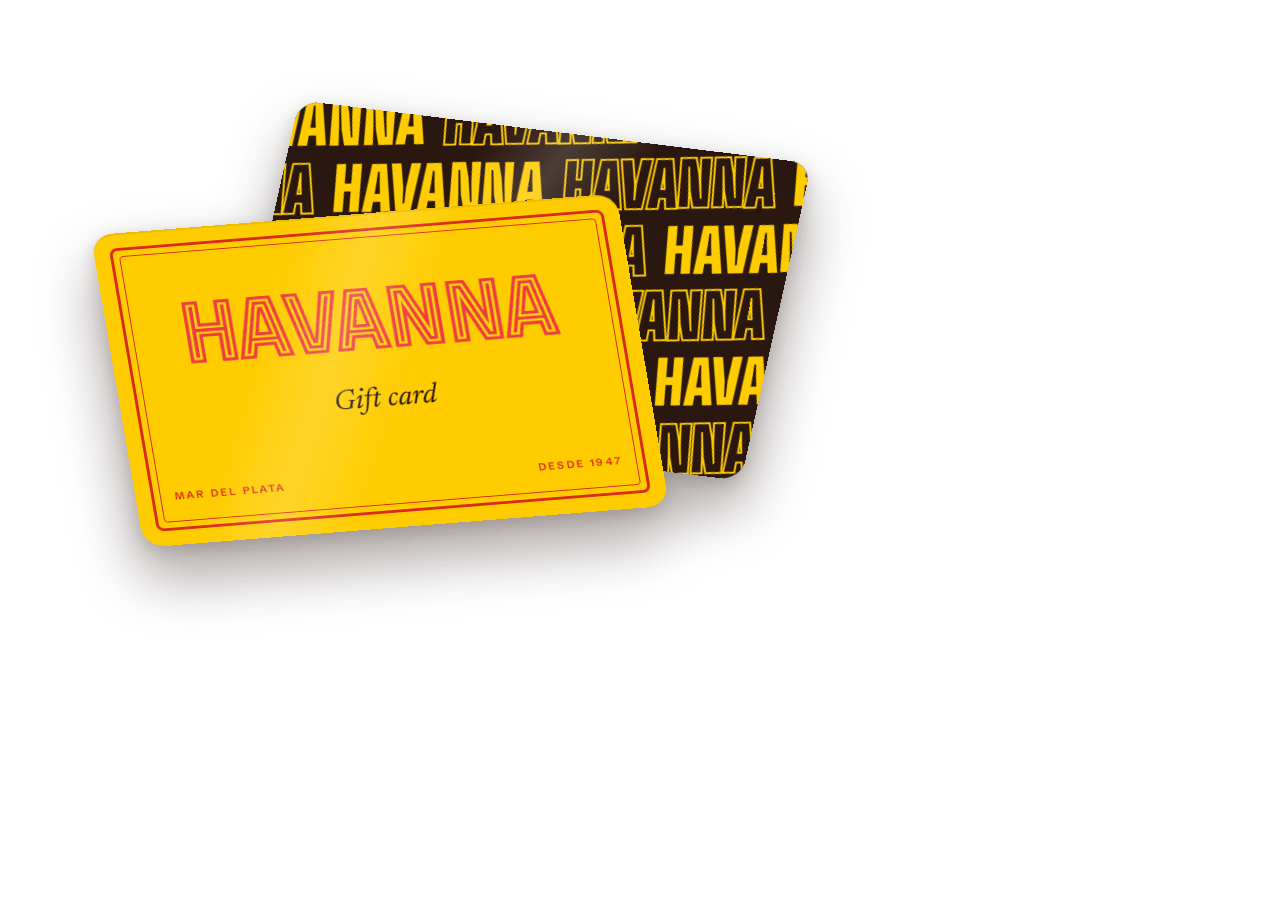
<file: fuentes/gift-card.html>
<!doctype html>
<!-- Escena de la gift card: se abre con un servidor local, se captura con fondo transparente (zoom 1.4) y se recorta a img/gift-card.webp -->
<html lang="es-AR">
<head>
<meta charset="utf-8">
<link href="https://fonts.googleapis.com/css2?family=Big+Shoulders+Display:wght@900&family=Newsreader:ital,opsz,wght@1,6..72,400&family=Schibsted+Grotesk:wght@600&display=swap" rel="stylesheet">
<style>
  /* escena de la gift card: dos tarjetas apoyadas, como los productos recortados del sitio */
  :root { --amarillo: #FFCC00; --rojo: #DA2A1C; --choco: #2A1710; --crema: #FFF6DE; }
  html, body { margin: 0; background: transparent; }
  .escena { width: 900px; height: 700px; position: relative; perspective: 1600px; }
  .tarjeta {
    position: absolute; width: 540px; height: 341px; border-radius: 22px; overflow: hidden;
    box-shadow: 0 2px 0 rgba(0,0,0,.08) inset;
  }
  .sombra { position: absolute; inset: 0; filter: drop-shadow(0 30px 30px rgba(42, 23, 16, .35)) drop-shadow(0 6px 8px rgba(42, 23, 16, .2)); }

  /* dorso: rojo con el patrón de los pouches, HAVANNA llena y hueca */
  .dorso { left: 250px; top: 120px; background: var(--choco); transform: rotateX(18deg) rotateZ(12deg) rotateY(-14deg); }
  .dorso .patron { position: absolute; inset: -40px -60px; display: grid; gap: 4px; transform: rotate(-8deg); }
  .dorso .patron p { margin: 0; white-space: nowrap; font: 900 64px/.9 "Big Shoulders Display"; text-transform: uppercase; color: var(--amarillo); }
  .dorso .patron p:nth-child(even) { margin-left: -110px; }
  .dorso .patron span { margin-right: 18px; }
  .dorso .patron .hueca { color: var(--choco); -webkit-text-stroke: 4px var(--amarillo); paint-order: stroke fill; }

  /* frente: el frente de la caja amarilla en chico */
  .frente { left: 110px; top: 200px; background: var(--amarillo); transform: rotateX(22deg) rotateZ(-9deg) rotateY(10deg); }
  .marco { position: absolute; inset: 16px; border: 3px solid var(--rojo); border-radius: 8px; }
  .marco::before { content: ""; position: absolute; inset: 6px; border: 1.5px solid var(--rojo); border-radius: 4px; }
  .centro { position: absolute; inset: 0; display: grid; place-content: center; justify-items: center; gap: 10px; padding-bottom: 14px; }
  .centro img { width: 380px; }
  .lema { font: italic 400 30px/1 "Newsreader"; color: var(--choco); }
  .canto { position: absolute; bottom: 36px; font: 600 11px/1 "Schibsted Grotesk"; letter-spacing: .2em; text-transform: uppercase; color: var(--rojo); }
  .canto--izq { left: 40px; } .canto--der { right: 40px; }
  /* un brillo suave de plástico, para que se lea como tarjeta y no como dibujo */
  .brillo { position: absolute; inset: 0; background: linear-gradient(115deg, transparent 30%, rgba(255,255,255,.16) 42%, transparent 55%); pointer-events: none; }
</style>
</head>
<body>
<div class="escena">
  <div class="sombra">
    <div class="tarjeta dorso">
      <div class="patron">
        <p><span>Havanna</span><span class="hueca">Havanna</span><span>Havanna</span><span class="hueca">Havanna</span></p>
        <p><span class="hueca">Havanna</span><span>Havanna</span><span class="hueca">Havanna</span><span>Havanna</span></p>
        <p><span>Havanna</span><span class="hueca">Havanna</span><span>Havanna</span><span class="hueca">Havanna</span></p>
        <p><span class="hueca">Havanna</span><span>Havanna</span><span class="hueca">Havanna</span><span>Havanna</span></p>
        <p><span>Havanna</span><span class="hueca">Havanna</span><span>Havanna</span><span class="hueca">Havanna</span></p>
        <p><span class="hueca">Havanna</span><span>Havanna</span><span class="hueca">Havanna</span><span>Havanna</span></p>
      </div>
      <div class="brillo"></div>
    </div>
    <div class="tarjeta frente">
      <div class="marco"></div>
      <div class="centro">
        <img src="../img/logo.png" alt="">
        <p class="lema">Gift card</p>
      </div>
      <p class="canto canto--izq">Mar del Plata</p>
      <p class="canto canto--der">Desde 1947</p>
      <div class="brillo"></div>
    </div>
  </div>
</div>
</body>
</html>
</file>
